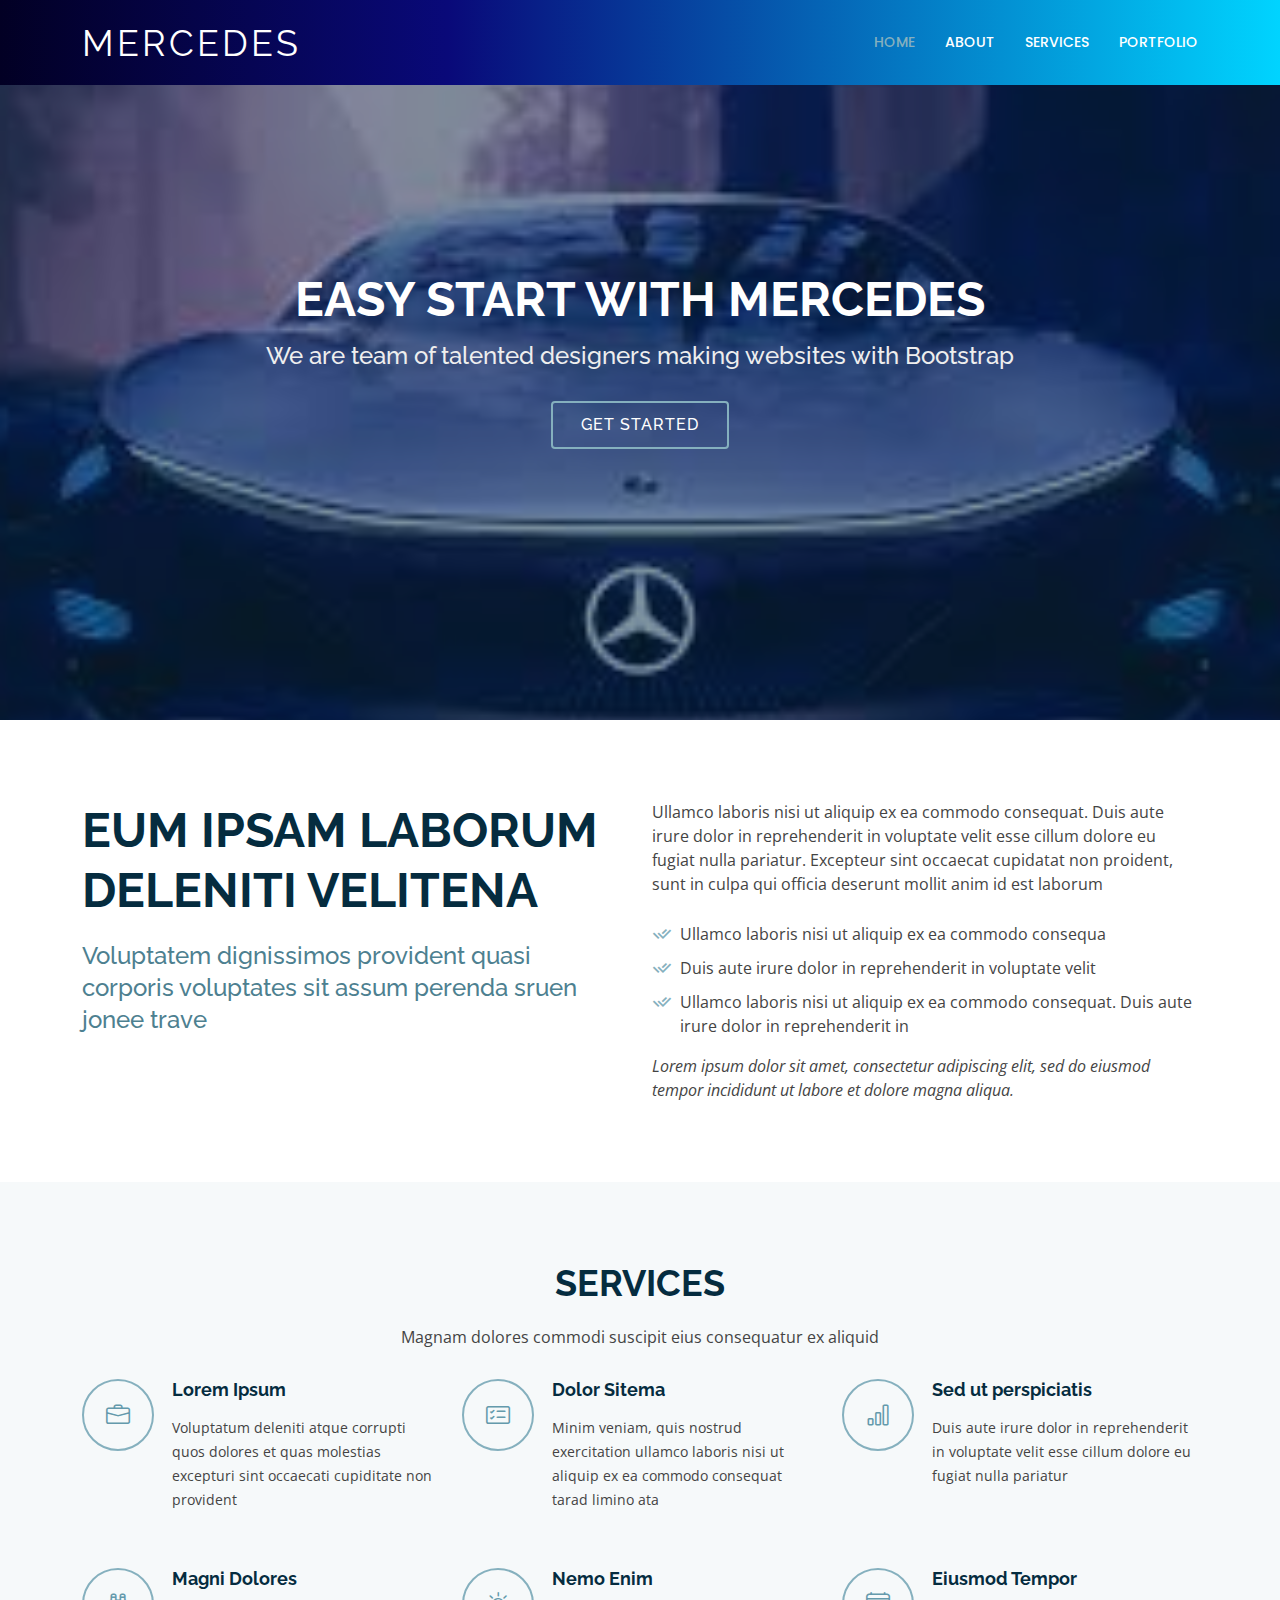
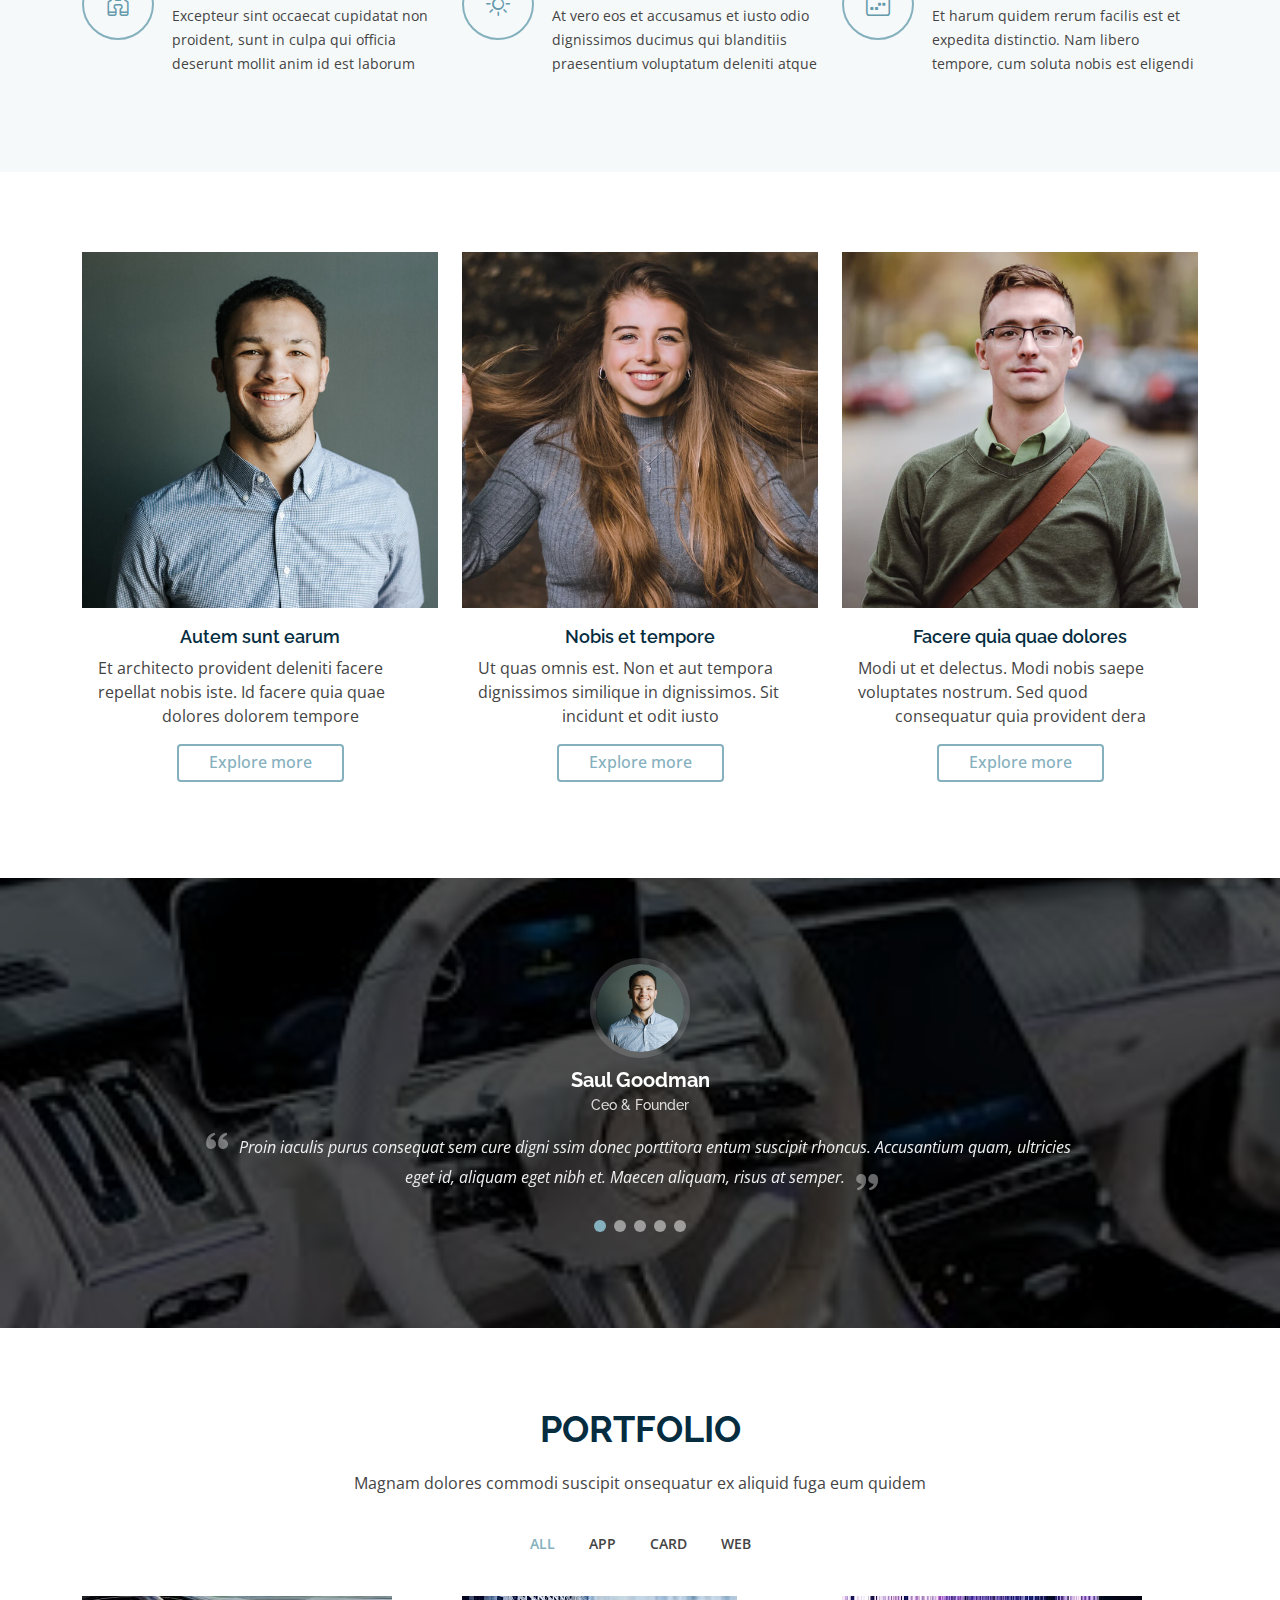
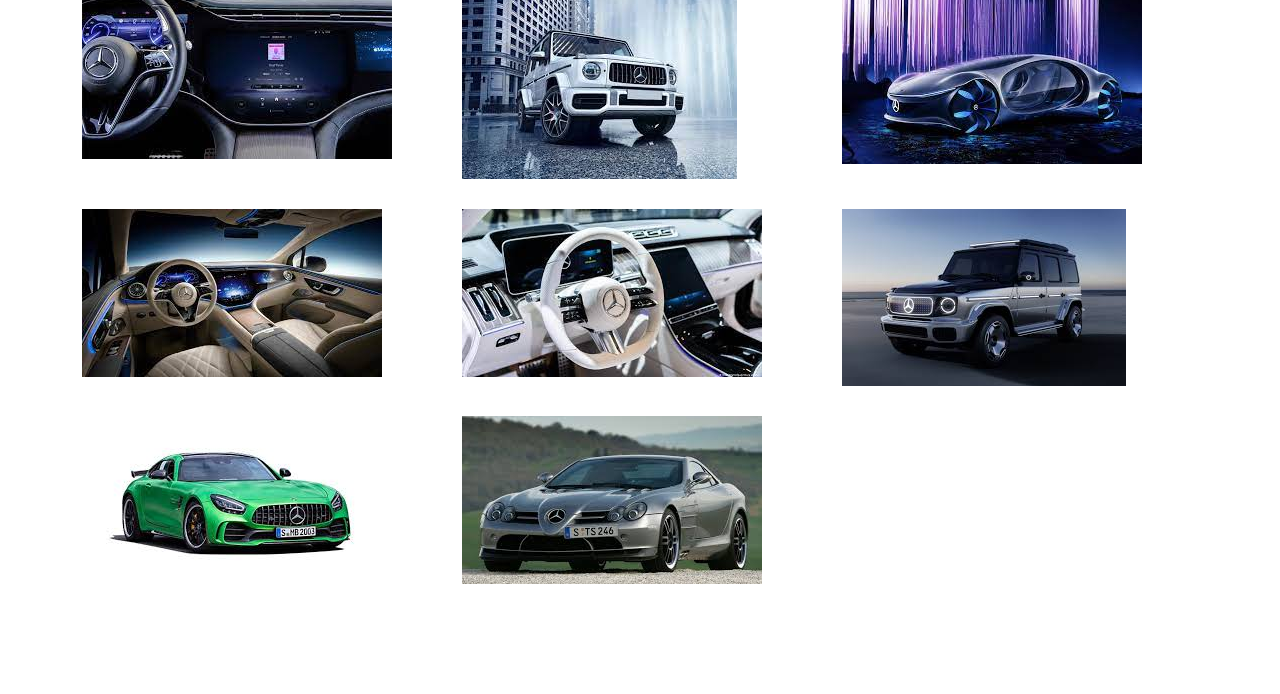
<file: index.html>
<!DOCTYPE html>
<html lang="en">

<head>
  <meta charset="utf-8">
  <meta content="width=device-width, initial-scale=1.0" name="viewport">

  <title>Mercedes</title>
  <meta content="" name="description">
  <meta content="" name="keywords">

  <!-- Favicons -->
  <link href="assets/img/favicon.png" rel="icon">
  <link href="assets/img/apple-touch-icon.png" rel="apple-touch-icon">

  <!-- Google Fonts -->
  <link href="https://fonts.googleapis.com/css?family=Open+Sans:300,300i,400,400i,600,600i,700,700i|Raleway:300,300i,400,400i,500,500i,600,600i,700,700i|Poppins:300,300i,400,400i,500,500i,600,600i,700,700i" rel="stylesheet">

  <!-- Vendor CSS Files -->
  <link href="assets/vendor/bootstrap/css/bootstrap.min.css" rel="stylesheet">
  <link href="assets/vendor/bootstrap-icons/bootstrap-icons.css" rel="stylesheet">
  <link href="assets/vendor/boxicons/css/boxicons.min.css" rel="stylesheet">
  <link href="assets/vendor/glightbox/css/glightbox.min.css" rel="stylesheet">
  <link href="assets/vendor/remixicon/remixicon.css" rel="stylesheet">
  <link href="assets/vendor/swiper/swiper-bundle.min.css" rel="stylesheet">

  <!-- Template Main CSS File -->
  <link href="assets/css/style.css" rel="stylesheet">

  <!-- =======================================================
  * Template Name: Vlava - v4.10.0
  * Template URL: https://bootstrapmade.com/vlava-free-bootstrap-one-page-template/
  * Author: BootstrapMade.com
  * License: https://bootstrapmade.com/license/
  ======================================================== -->
</head>

<body>

  <!-- ======= Header ======= -->
  <header id="header" class="fixed-top d-flex align-items-center header-transparent">
    <div class="container d-flex align-items-center justify-content-between">

      <div class="logo">
        <h1><a href="index.html">MERCEDES</a></h1>
        <!-- Uncomment below if you prefer to use an image logo -->
        <!-- <a href="index.html"><img src="assets/img/logo.png" alt="" class="img-fluid"></a>-->
      </div>

      <nav id="navbar" class="navbar">
        <ul>
          <li><a class="nav-link scrollto active" href="#hero">Home</a></li>
          <li><a class="nav-link scrollto" href="#about">About</a></li>
          <li><a class="nav-link scrollto" href="#services">Services</a></li>
          <li><a class="nav-link scrollto " href="#portfolio">Portfolio</a></li>
      </nav><!-- .navbar -->

    </div>
  </header><!-- End Header -->

  <!-- ======= Hero Section ======= -->
  <section id="hero">
    <div class="hero-container">
      <h1>Easy start with Mercedes</h1>
      <h2>We are team of talented designers making websites with Bootstrap</h2>
      <a href="#about" class="btn-get-started scrollto">Get Started</a>
    </div>
  </section><!-- End Hero -->

  <main id="main">

    <!-- ======= About Section ======= -->
    <section id="about" class="about">
      <div class="container">

        <div class="row content">
          <div class="col-lg-6">
            <h2>Eum ipsam laborum deleniti velitena</h2>
            <h3>Voluptatem dignissimos provident quasi corporis voluptates sit assum perenda sruen jonee trave</h3>
          </div>
          <div class="col-lg-6 pt-4 pt-lg-0">
            <p>
              Ullamco laboris nisi ut aliquip ex ea commodo consequat. Duis aute irure dolor in reprehenderit in voluptate
              velit esse cillum dolore eu fugiat nulla pariatur. Excepteur sint occaecat cupidatat non proident, sunt in
              culpa qui officia deserunt mollit anim id est laborum
            </p>
            <ul>
              <li><i class="ri-check-double-line"></i> Ullamco laboris nisi ut aliquip ex ea commodo consequa</li>
              <li><i class="ri-check-double-line"></i> Duis aute irure dolor in reprehenderit in voluptate velit</li>
              <li><i class="ri-check-double-line"></i> Ullamco laboris nisi ut aliquip ex ea commodo consequat. Duis aute irure dolor in reprehenderit in</li>
            </ul>
            <p class="fst-italic">
              Lorem ipsum dolor sit amet, consectetur adipiscing elit, sed do eiusmod tempor incididunt ut labore et dolore
              magna aliqua.
            </p>
          </div>
        </div>

      </div>
    </section><!-- End About Section -->

    <!-- ======= Services Section ======= -->
    <section id="services" class="services section-bg">
      <div class="container">

        <div class="section-title">
          <h2>Services</h2>
          <p>Magnam dolores commodi suscipit eius consequatur ex aliquid</p>
        </div>

        <div class="row">
          <div class="col-lg-4 col-md-6 icon-box">
            <div class="icon"><i class="bi bi-briefcase"></i></div>
            <h4 class="title"><a href="">Lorem Ipsum</a></h4>
            <p class="description">Voluptatum deleniti atque corrupti quos dolores et quas molestias excepturi sint occaecati cupiditate non provident</p>
          </div>
          <div class="col-lg-4 col-md-6 icon-box">
            <div class="icon"><i class="bi bi-card-checklist"></i></div>
            <h4 class="title"><a href="">Dolor Sitema</a></h4>
            <p class="description">Minim veniam, quis nostrud exercitation ullamco laboris nisi ut aliquip ex ea commodo consequat tarad limino ata</p>
          </div>
          <div class="col-lg-4 col-md-6 icon-box">
            <div class="icon"><i class="bi bi-bar-chart"></i></div>
            <h4 class="title"><a href="">Sed ut perspiciatis</a></h4>
            <p class="description">Duis aute irure dolor in reprehenderit in voluptate velit esse cillum dolore eu fugiat nulla pariatur</p>
          </div>
          <div class="col-lg-4 col-md-6 icon-box">
            <div class="icon"><i class="bi bi-binoculars"></i></div>
            <h4 class="title"><a href="">Magni Dolores</a></h4>
            <p class="description">Excepteur sint occaecat cupidatat non proident, sunt in culpa qui officia deserunt mollit anim id est laborum</p>
          </div>
          <div class="col-lg-4 col-md-6 icon-box">
            <div class="icon"><i class="bi bi-brightness-high"></i></div>
            <h4 class="title"><a href="">Nemo Enim</a></h4>
            <p class="description">At vero eos et accusamus et iusto odio dignissimos ducimus qui blanditiis praesentium voluptatum deleniti atque</p>
          </div>
          <div class="col-lg-4 col-md-6 icon-box">
            <div class="icon"><i class="bi bi-calendar4-week"></i></div>
            <h4 class="title"><a href="">Eiusmod Tempor</a></h4>
            <p class="description">Et harum quidem rerum facilis est et expedita distinctio. Nam libero tempore, cum soluta nobis est eligendi</p>
          </div>
        </div>

      </div>
    </section><!-- End Services Section -->

    <!-- ======= Featured Section ======= -->
    <section id="featured" class="featured">
      <div class="container">

        <div class="row">
          <div class="col-lg-4 col-md-6 d-flex align-items-stretch mb-5 mb-lg-0">
            <div class="card">
              <img src="assets/img/team/team-1.jpg" class="card-img-top" alt="...">
              <div class="card-body">
                <h5 class="card-title"><a href="">Autem sunt earum</a></h5>
                <p class="card-text">Et architecto provident deleniti facere repellat nobis iste. Id facere quia quae dolores dolorem tempore</p>
                <a href="#" class="btn">Explore more</a>
              </div>
            </div>
          </div>
          <div class="col-lg-4 col-md-6 d-flex align-items-stretch mb-5 mb-lg-0">
            <div class="card">
              <img src="assets/img/team/team-2.jpg" class="card-img-top" alt="...">
              <div class="card-body">
                <h5 class="card-title"><a href="">Nobis et tempore</a></h5>
                <p class="card-text">Ut quas omnis est. Non et aut tempora dignissimos similique in dignissimos. Sit incidunt et odit iusto</p>
                <a href="#" class="btn">Explore more</a>
              </div>
            </div>
          </div>
          <div class="col-lg-4 col-md-6 d-flex align-items-stretch mb-5 mb-lg-0">
            <div class="card">
              <img src="assets/img/team/team-3.jpg" class="card-img-top" alt="...">
              <div class="card-body">
                <h5 class="card-title"><a href="">Facere quia quae dolores</a></h5>
                <p class="card-text">Modi ut et delectus. Modi nobis saepe voluptates nostrum. Sed quod consequatur quia provident dera</p>
                <a href="#" class="btn">Explore more</a>
              </div>
            </div>
          </div>
        </div>

      </div>
    </section><!-- End Featured Section -->

    <!-- ======= Testimonials Section ======= -->
    <section id="testimonials" class="testimonials">
      <div class="container position-relative">

        <div class="testimonials-slider swiper" data-aos="fade-up" data-aos-delay="100">
          <div class="swiper-wrapper">

            <div class="swiper-slide">
              <div class="testimonial-item">
                <img src="assets/img/team/team-1.jpg" class="testimonial-img" alt="">
                <h3>Saul Goodman</h3>
                <h4>Ceo &amp; Founder</h4>
                <p>
                  <i class="bx bxs-quote-alt-left quote-icon-left"></i>
                  Proin iaculis purus consequat sem cure digni ssim donec porttitora entum suscipit rhoncus. Accusantium quam, ultricies eget id, aliquam eget nibh et. Maecen aliquam, risus at semper.
                  <i class="bx bxs-quote-alt-right quote-icon-right"></i>
                </p>
              </div>
            </div><!-- End testimonial item -->

            <div class="swiper-slide">
              <div class="testimonial-item">
                <img src="assets/img/team/team-2.jpg" class="testimonial-img" alt="">
                <h3>Sara Wilsson</h3>
                <h4>Designer</h4>
                <p>
                  <i class="bx bxs-quote-alt-left quote-icon-left"></i>
                  Export tempor illum tamen malis malis eram quae irure esse labore quem cillum quid cillum eram malis quorum velit fore eram velit sunt aliqua noster fugiat irure amet legam anim culpa.
                  <i class="bx bxs-quote-alt-right quote-icon-right"></i>
                </p>
              </div>
            </div><!-- End testimonial item -->

            <div class="swiper-slide">
              <div class="testimonial-item">
                <img src="assets/img/team/team-3.jpg" class="testimonial-img" alt="">
                <h3>Jena Karlis</h3>
                <h4>Store Owner</h4>
                <p>
                  <i class="bx bxs-quote-alt-left quote-icon-left"></i>
                  Enim nisi quem export duis labore cillum quae magna enim sint quorum nulla quem veniam duis minim tempor labore quem eram duis noster aute amet eram fore quis sint minim.
                  <i class="bx bxs-quote-alt-right quote-icon-right"></i>
                </p>
              </div>
            </div><!-- End testimonial item -->

            <div class="swiper-slide">
              <div class="testimonial-item">
                <img src="assets/img/team/team-4.jpg" class="testimonial-img" alt="">
                <h3>Matt Brandon</h3>
                <h4>Freelancer</h4>
                <p>
                  <i class="bx bxs-quote-alt-left quote-icon-left"></i>
                  Fugiat enim eram quae cillum dolore dolor amet nulla culpa multos export minim fugiat minim velit minim dolor enim duis veniam ipsum anim magna sunt elit fore quem dolore labore illum veniam.
                  <i class="bx bxs-quote-alt-right quote-icon-right"></i>
                </p>
              </div>
            </div><!-- End testimonial item -->

            <div class="swiper-slide">
              <div class="testimonial-item">
                <img src="assets/img/team/team-5.jpeg" class="testimonial-img" alt="">
                <h3>John Larson</h3>
                <h4>Entrepreneur</h4>
                <p>
                  <i class="bx bxs-quote-alt-left quote-icon-left"></i>
                  Quis quorum aliqua sint quem legam fore sunt eram irure aliqua veniam tempor noster veniam enim culpa labore duis sunt culpa nulla illum cillum fugiat legam esse veniam culpa fore nisi cillum quid.
                  <i class="bx bxs-quote-alt-right quote-icon-right"></i>
                </p>
              </div>
            </div><!-- End testimonial item -->

          </div>
          <div class="swiper-pagination"></div>
        </div>

      </div>
    </section><!-- End Testimonials Section -->

    <!-- ======= Portfolio Section ======= -->
    <section id="portfolio" class="portfolio">
      <div class="container">

        <div class="section-title">
          <h2>Portfolio</h2>
          <p>Magnam dolores commodi suscipit onsequatur ex aliquid fuga eum quidem</p>
        </div>

        <div class="row">
          <div class="col-lg-12 d-flex justify-content-center">
            <ul id="portfolio-flters">
              <li data-filter="*" class="filter-active">All</li>
              <li data-filter=".filter-app">App</li>
              <li data-filter=".filter-card">Card</li>
              <li data-filter=".filter-web">Web</li>
            </ul>
          </div>
        </div>

        <div class="row portfolio-container">

          <div class="col-lg-4 col-md-6 portfolio-item filter-app">
            <img src="assets/img/Mercedes-1.jpeg" class="img-fluid" alt="">
            <div class="portfolio-info">
              <h4>App 1</h4>
              <p>App</p>
              <a href="assets/img/portfolio/portfolio-1.jpg" data-gallery="portfolioGallery" class="portfolio-lightbox preview-link" title="App 1"><i class="bx bx-plus"></i></a>
              <a href="portfolio-details.html" class="details-link" title="More Details"><i class="bx bx-link"></i></a>
            </div>
          </div>

          <div class="col-lg-4 col-md-6 portfolio-item filter-web">
            <img src="assets/img/Mercedes-2.jpeg" class="img-fluid" alt="">
            <div class="portfolio-info">
              <h4>Web 3</h4>
              <p>Web</p>
              <a href="assets/img/portfolio/portfolio-2.jpg" data-gallery="portfolioGallery" class="portfolio-lightbox preview-link" title="Web 3"><i class="bx bx-plus"></i></a>
              <a href="portfolio-details.html" class="details-link" title="More Details"><i class="bx bx-link"></i></a>
            </div>
          </div>

          <div class="col-lg-4 col-md-6 portfolio-item filter-app">
            <img src="assets/img/Mercedes-3.jpeg" class="img-fluid" alt="">
            <div class="portfolio-info">
              <h4>App 2</h4>
              <p>App</p>
              <a href="assets/img/portfolio/portfolio-3.jpg" data-gallery="portfolioGallery" class="portfolio-lightbox preview-link" title="App 2"><i class="bx bx-plus"></i></a>
              <a href="portfolio-details.html" class="details-link" title="More Details"><i class="bx bx-link"></i></a>
            </div>
          </div>

          <div class="col-lg-4 col-md-6 portfolio-item filter-card">
            <img src="assets/img/Mercedes-5.jpeg" class="img-fluid" alt="">
            <div class="portfolio-info">
              <h4>Card 2</h4>
              <p>Card</p>
              <a href="assets/img/portfolio/portfolio-4.jpg" data-gallery="portfolioGallery" class="portfolio-lightbox preview-link" title="Card 2"><i class="bx bx-plus"></i></a>
              <a href="portfolio-details.html" class="details-link" title="More Details"><i class="bx bx-link"></i></a>
            </div>
          </div>

          <div class="col-lg-4 col-md-6 portfolio-item filter-web">
            <img src="assets/img/Mercedes-6.jpeg" class="img-fluid" alt="">
            <div class="portfolio-info">
              <h4>Web 2</h4>
              <p>Web</p>
              <a href="assets/img/portfolio/portfolio-5.jpg" data-gallery="portfolioGallery" class="portfolio-lightbox preview-link" title="Web 2"><i class="bx bx-plus"></i></a>
              <a href="portfolio-details.html" class="details-link" title="More Details"><i class="bx bx-link"></i></a>
            </div>
          </div>

          <div class="col-lg-4 col-md-6 portfolio-item filter-app">
            <img src="assets/img/Mercedes-7.jpeg" class="img-fluid" alt="">
            <div class="portfolio-info">
              <h4>App 3</h4>
              <p>App</p>
              <a href="assets/img/portfolio/portfolio-6.jpg" data-gallery="portfolioGallery" class="portfolio-lightbox preview-link" title="App 3"><i class="bx bx-plus"></i></a>
              <a href="portfolio-details.html" class="details-link" title="More Details"><i class="bx bx-link"></i></a>
            </div>
          </div>

          <div class="col-lg-4 col-md-6 portfolio-item filter-card">
            <img src="assets/img/Mercedes-8.jpeg" class="img-fluid" alt="">
            <div class="portfolio-info">
              <h4>Card 1</h4>
              <p>Card</p>
              <a href="assets/img/portfolio/portfolio-7.jpg" data-gallery="portfolioGallery" class="portfolio-lightbox preview-link" title="Card 1"><i class="bx bx-plus"></i></a>
              <a href="portfolio-details.html" class="details-link" title="More Details"><i class="bx bx-link"></i></a>
            </div>
          </div>

          <div class="col-lg-4 col-md-6 portfolio-item filter-card">
            <img src="assets/img/mercedes-9.jpeg" class="img-fluid" alt="">
            <div class="portfolio-info">
              <h4>Card 3</h4>
              <p>Card</p>
              <a href="assets/img/portfolio/portfolio-8.jpg" data-gallery="portfolioGallery" class="portfolio-lightbox preview-link" title="Card 3"><i class="bx bx-plus"></i></a>
              <a href="portfolio-details.html" class="details-link" title="More Details"><i class="bx bx-link"></i></a>
            </div>
          </div>

        </div>

      </div>
    </section><!-- End Portfolio Section -->

    <!-- ======= Team Section ======= -->
    
  <!-- Vendor JS Files -->
  <script src="assets/vendor/bootstrap/js/bootstrap.bundle.min.js"></script>
  <script src="assets/vendor/glightbox/js/glightbox.min.js"></script>
  <script src="assets/vendor/isotope-layout/isotope.pkgd.min.js"></script>
  <script src="assets/vendor/swiper/swiper-bundle.min.js"></script>
  <script src="assets/vendor/php-email-form/validate.js"></script>

  <!-- Template Main JS File -->
  <script src="assets/js/main.js"></script>

</body>

</html>
</file>
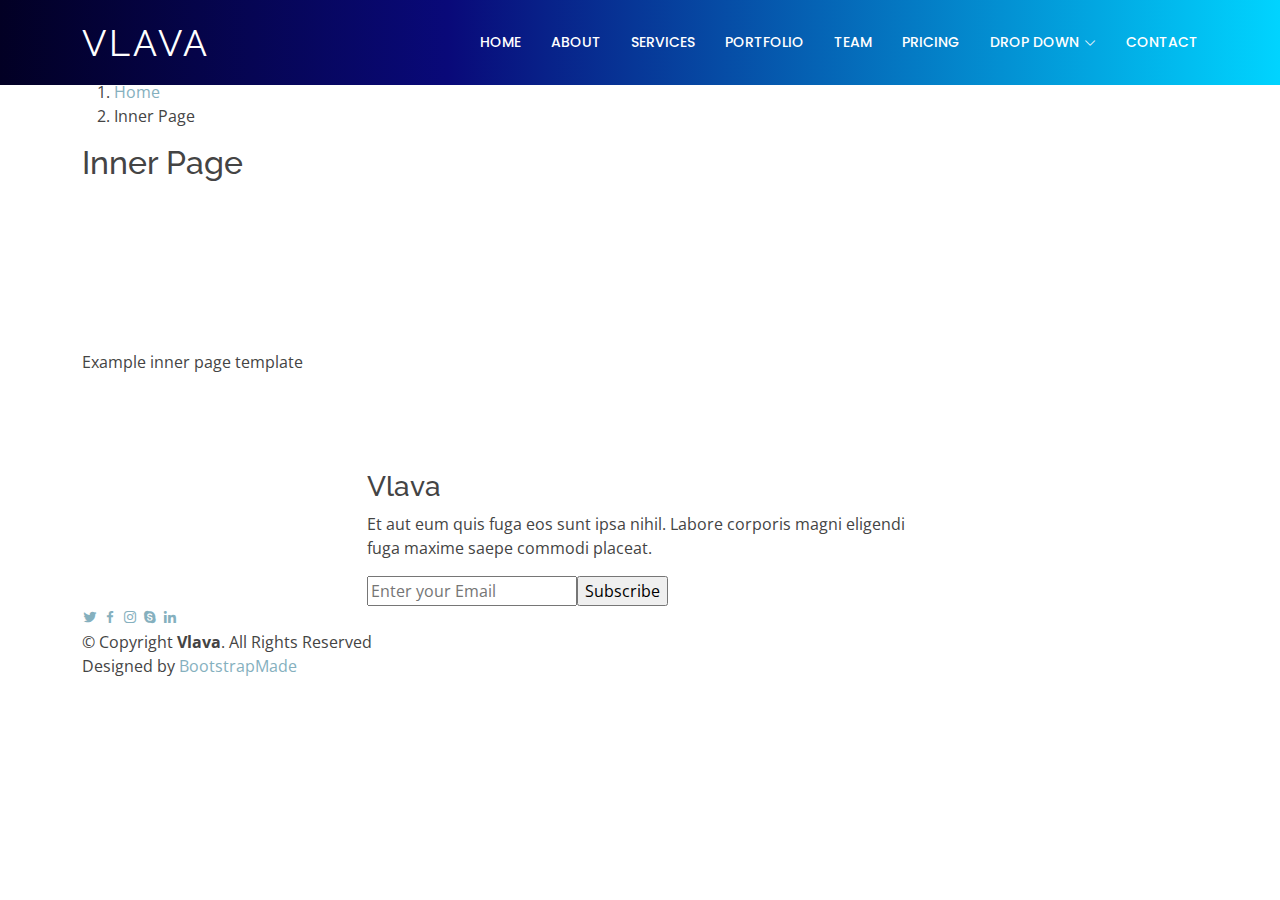
<file: inner-page.html>
<!DOCTYPE html>
<html lang="en">

<head>
  <meta charset="utf-8">
  <meta content="width=device-width, initial-scale=1.0" name="viewport">

  <title>Inner Page - Vlava Bootstrap Template</title>
  <meta content="" name="description">
  <meta content="" name="keywords">

  <!-- Favicons -->
  <link href="assets/img/favicon.png" rel="icon">
  <link href="assets/img/apple-touch-icon.png" rel="apple-touch-icon">

  <!-- Google Fonts -->
  <link href="https://fonts.googleapis.com/css?family=Open+Sans:300,300i,400,400i,600,600i,700,700i|Raleway:300,300i,400,400i,500,500i,600,600i,700,700i|Poppins:300,300i,400,400i,500,500i,600,600i,700,700i" rel="stylesheet">

  <!-- Vendor CSS Files -->
  <link href="assets/vendor/bootstrap/css/bootstrap.min.css" rel="stylesheet">
  <link href="assets/vendor/bootstrap-icons/bootstrap-icons.css" rel="stylesheet">
  <link href="assets/vendor/boxicons/css/boxicons.min.css" rel="stylesheet">
  <link href="assets/vendor/glightbox/css/glightbox.min.css" rel="stylesheet">
  <link href="assets/vendor/remixicon/remixicon.css" rel="stylesheet">
  <link href="assets/vendor/swiper/swiper-bundle.min.css" rel="stylesheet">

  <!-- Template Main CSS File -->
  <link href="assets/css/style.css" rel="stylesheet">

  <!-- =======================================================
  * Template Name: Vlava - v4.10.0
  * Template URL: https://bootstrapmade.com/vlava-free-bootstrap-one-page-template/
  * Author: BootstrapMade.com
  * License: https://bootstrapmade.com/license/
  ======================================================== -->
</head>

<body>

  <!-- ======= Header ======= -->
  <header id="header" class="fixed-top d-flex align-items-center ">
    <div class="container d-flex align-items-center justify-content-between">

      <div class="logo">
        <h1><a href="index.html">Vlava</a></h1>
        <!-- Uncomment below if you prefer to use an image logo -->
        <!-- <a href="index.html"><img src="assets/img/logo.png" alt="" class="img-fluid"></a>-->
      </div>

      <nav id="navbar" class="navbar">
        <ul>
          <li><a class="nav-link scrollto " href="#hero">Home</a></li>
          <li><a class="nav-link scrollto" href="#about">About</a></li>
          <li><a class="nav-link scrollto" href="#services">Services</a></li>
          <li><a class="nav-link scrollto " href="#portfolio">Portfolio</a></li>
          <li><a class="nav-link scrollto" href="#team">Team</a></li>
          <li><a class="nav-link scrollto" href="#pricing">Pricing</a></li>
          <li class="dropdown"><a href="#"><span>Drop Down</span> <i class="bi bi-chevron-down"></i></a>
            <ul>
              <li><a href="#">Drop Down 1</a></li>
              <li class="dropdown"><a href="#"><span>Deep Drop Down</span> <i class="bi bi-chevron-right"></i></a>
                <ul>
                  <li><a href="#">Deep Drop Down 1</a></li>
                  <li><a href="#">Deep Drop Down 2</a></li>
                  <li><a href="#">Deep Drop Down 3</a></li>
                  <li><a href="#">Deep Drop Down 4</a></li>
                  <li><a href="#">Deep Drop Down 5</a></li>
                </ul>
              </li>
              <li><a href="#">Drop Down 2</a></li>
              <li><a href="#">Drop Down 3</a></li>
              <li><a href="#">Drop Down 4</a></li>
            </ul>
          </li>
          <li><a class="nav-link scrollto" href="#contact">Contact</a></li>
        </ul>
        <i class="bi bi-list mobile-nav-toggle"></i>
      </nav><!-- .navbar -->

    </div>
  </header><!-- End Header -->

  <main id="main">

    <!-- ======= Breadcrumbs ======= -->
    <section id="breadcrumbs" class="breadcrumbs">
      <div class="container">

        <ol>
          <li><a href="index.html">Home</a></li>
          <li>Inner Page</li>
        </ol>
        <h2>Inner Page</h2>

      </div>
    </section><!-- End Breadcrumbs -->

    <section class="inner-page">
      <div class="container">
        <p>
          Example inner page template
        </p>
      </div>
    </section>

  </main><!-- End #main -->

  <!-- ======= Footer ======= -->
  <footer id="footer">

    <div class="footer-top">

      <div class="container">

        <div class="row  justify-content-center">
          <div class="col-lg-6">
            <h3>Vlava</h3>
            <p>Et aut eum quis fuga eos sunt ipsa nihil. Labore corporis magni eligendi fuga maxime saepe commodi placeat.</p>
          </div>
        </div>

        <div class="row footer-newsletter justify-content-center">
          <div class="col-lg-6">
            <form action="" method="post">
              <input type="email" name="email" placeholder="Enter your Email"><input type="submit" value="Subscribe">
            </form>
          </div>
        </div>

        <div class="social-links">
          <a href="#" class="twitter"><i class="bx bxl-twitter"></i></a>
          <a href="#" class="facebook"><i class="bx bxl-facebook"></i></a>
          <a href="#" class="instagram"><i class="bx bxl-instagram"></i></a>
          <a href="#" class="google-plus"><i class="bx bxl-skype"></i></a>
          <a href="#" class="linkedin"><i class="bx bxl-linkedin"></i></a>
        </div>

      </div>
    </div>

    <div class="container footer-bottom clearfix">
      <div class="copyright">
        &copy; Copyright <strong><span>Vlava</span></strong>. All Rights Reserved
      </div>
      <div class="credits">
        <!-- All the links in the footer should remain intact. -->
        <!-- You can delete the links only if you purchased the pro version. -->
        <!-- Licensing information: https://bootstrapmade.com/license/ -->
        <!-- Purchase the pro version with working PHP/AJAX contact form: https://bootstrapmade.com/vlava-free-bootstrap-one-page-template/ -->
        Designed by <a href="https://bootstrapmade.com/">BootstrapMade</a>
      </div>
    </div>
  </footer><!-- End Footer -->

  <a href="#" class="back-to-top d-flex align-items-center justify-content-center"><i class="bi bi-arrow-up-short"></i></a>

  <!-- Vendor JS Files -->
  <script src="assets/vendor/bootstrap/js/bootstrap.bundle.min.js"></script>
  <script src="assets/vendor/glightbox/js/glightbox.min.js"></script>
  <script src="assets/vendor/isotope-layout/isotope.pkgd.min.js"></script>
  <script src="assets/vendor/swiper/swiper-bundle.min.js"></script>
  <script src="assets/vendor/php-email-form/validate.js"></script>

  <!-- Template Main JS File -->
  <script src="assets/js/main.js"></script>

</body>

</html>
</file>
<file: assets/css/style.css>
/**
* Template Name: Vlava - v4.10.0
* Template URL: https://bootstrapmade.com/vlava-free-bootstrap-one-page-template/
* Author: BootstrapMade.com
* License: https://bootstrapmade.com/license/
*/

/*--------------------------------------------------------------
# General
--------------------------------------------------------------*/
body {
  font-family: "Open Sans", sans-serif;
  color: #444444;
}

a {
  color: #85b0be;
  text-decoration: none;
}

a:hover {
  color: #a6c6d0;
  text-decoration: none;
}

h1,
h2,
h3,
h4,
h5,
h6 {
  font-family: "Raleway", sans-serif;
}

/*--------------------------------------------------------------
# Back to top button
--------------------------------------------------------------*/
.back-to-top {
  position: fixed;
  visibility: hidden;
  opacity: 0;
  right: 15px;
  bottom: 15px;
  z-index: 996;
  background: #85b0be;
  width: 40px;
  height: 40px;
  border-radius: 4px;
  transition: all 0.4s;
}

.back-to-top i {
  font-size: 28px;
  color: #fff;
  line-height: 0;
}

.back-to-top:hover {
  background: #a0c1cc;
  color: #fff;
}

.back-to-top.active {
  visibility: visible;
  opacity: 1;
}

/*--------------------------------------------------------------
# Header
--------------------------------------------------------------*/
#header {
  z-index: 997;
  transition: all 0.5s;
  background: rgb(2,0,36);
background: linear-gradient(90deg, rgba(2,0,36,1) 0%, rgba(9,9,121,1) 35%, rgba(0,212,255,1) 100%);
  padding: 22px 0;
}




#header .logo h1 {
  font-size: 36px;
  margin: 0;
  padding: 0;
  line-height: 1;
  font-weight: 400;
  letter-spacing: 3px;
  text-transform: uppercase;
}

#header .logo h1 a,
#header .logo h1 a:hover {
  color: #fff;
  text-decoration: none;
}

#header .logo img {
  padding: 0;
  margin: 0;
  max-height: 40px;
}

@media (max-width: 768px) {
  #header .logo h1 {
    font-size: 28px;
  }
}

/*--------------------------------------------------------------
# Navigation Menu
--------------------------------------------------------------*/
/**
* Desktop Navigation 
*/
.navbar {
  padding: 0;
}

.navbar ul {
  margin: 0;
  padding: 0;
  display: flex;
  list-style: none;
  align-items: center;
}

.navbar li {
  position: relative;
}

.navbar a,
.navbar a:focus {
  display: flex;
  align-items: center;
  justify-content: space-between;
  padding: 10px 0 10px 30px;
  font-family: "Poppins", sans-serif;
  font-size: 14px;
  font-weight: 500;
  color: #fff;
  white-space: nowrap;
  text-transform: uppercase;
  transition: 0.3s;
}

.navbar a i,
.navbar a:focus i {
  font-size: 12px;
  line-height: 0;
  margin-left: 5px;
}

.navbar a:hover,
.navbar .active,
.navbar .active:focus,
.navbar li:hover>a {
  color: #85b0be;
}

.navbar .dropdown ul {
  display: block;
  position: absolute;
  left: 14px;
  top: calc(100% + 30px);
  margin: 0;
  padding: 10px 0;
  z-index: 99;
  opacity: 0;
  visibility: hidden;
  background: #fff;
  box-shadow: 0px 0px 30px rgba(127, 137, 161, 0.25);
  transition: 0.3s;
}

.navbar .dropdown ul li {
  min-width: 200px;
}

.navbar .dropdown ul a {
  padding: 10px 20px;
  font-size: 14px;
  text-transform: none;
  font-weight: 500;
  color: #3b626f;
}

.navbar .dropdown ul a i {
  font-size: 12px;
}

.navbar .dropdown ul a:hover,
.navbar .dropdown ul .active:hover,
.navbar .dropdown ul li:hover>a {
  color: #85b0be;
}

.navbar .dropdown:hover>ul {
  opacity: 1;
  top: 100%;
  visibility: visible;
}

.navbar .dropdown .dropdown ul {
  top: 0;
  left: calc(100% - 30px);
  visibility: hidden;
}

.navbar .dropdown .dropdown:hover>ul {
  opacity: 1;
  top: 0;
  left: 100%;
  visibility: visible;
}

@media (max-width: 1366px) {
  .navbar .dropdown .dropdown ul {
    left: -90%;
  }

  .navbar .dropdown .dropdown:hover>ul {
    left: -100%;
  }
}

/**
* Mobile Navigation 
*/
.mobile-nav-toggle {
  color: #fff;
  font-size: 28px;
  cursor: pointer;
  display: none;
  line-height: 0;
  transition: 0.5s;
}

@media (max-width: 991px) {
  .mobile-nav-toggle {
    display: block;
  }

  .navbar ul {
    display: none;
  }
}

.navbar-mobile {
  position: fixed;
  overflow: hidden;
  top: 0;
  right: 0;
  left: 0;
  bottom: 0;
  background: rgba(1, 11, 16, 0.9);
  transition: 0.3s;
  z-index: 999;
}

.navbar-mobile .mobile-nav-toggle {
  position: absolute;
  top: 15px;
  right: 15px;
}

.navbar-mobile ul {
  display: block;
  position: absolute;
  top: 55px;
  right: 15px;
  bottom: 15px;
  left: 15px;
  padding: 10px 0;
  background-color: #fff;
  overflow-y: auto;
  transition: 0.3s;
}

.navbar-mobile a,
.navbar-mobile a:focus {
  padding: 10px 20px;
  font-size: 15px;
  color: #052c3f;
}

.navbar-mobile a:hover,
.navbar-mobile .active,
.navbar-mobile li:hover>a {
  color: #85b0be;
}

.navbar-mobile .getstarted,
.navbar-mobile .getstarted:focus {
  margin: 15px;
}

.navbar-mobile .dropdown ul {
  position: static;
  display: none;
  margin: 10px 20px;
  padding: 10px 0;
  z-index: 99;
  opacity: 1;
  visibility: visible;
  background: #fff;
  box-shadow: 0px 0px 30px rgba(127, 137, 161, 0.25);
}

.navbar-mobile .dropdown ul li {
  min-width: 200px;
}

.navbar-mobile .dropdown ul a {
  padding: 10px 20px;
}

.navbar-mobile .dropdown ul a i {
  font-size: 12px;
}

.navbar-mobile .dropdown ul a:hover,
.navbar-mobile .dropdown ul .active:hover,
.navbar-mobile .dropdown ul li:hover>a {
  color: #85b0be;
}

.navbar-mobile .dropdown>.dropdown-active {
  display: block;
}

/*--------------------------------------------------------------
# Hero Section
--------------------------------------------------------------*/
#hero {
  width: 100%;
  height: 80vh;
  background: url("../img/Mercedes-main.jpeg") top center;
  background-size: cover;
  position: relative;
}

#hero:before {
  content: "";
  background: rgba(5, 44, 63, 0.5);
  position: absolute;
  bottom: 0;
  top: 0;
  left: 0;
  right: 0;
}

#hero .hero-container {
  position: absolute;
  bottom: 0;
  top: 0;
  left: 0;
  right: 0;
  display: flex;
  justify-content: center;
  align-items: center;
  flex-direction: column;
  text-align: center;
  padding: 0 15px;
}

#hero h1 {
  margin: 0 0 15px 0;
  font-size: 48px;
  font-weight: 700;
  line-height: 56px;
  text-transform: uppercase;
  color: #fff;
}

#hero h2 {
  color: #eee;
  margin-bottom: 30px;
  font-size: 24px;
}

#hero .btn-get-started {
  font-family: "Raleway", sans-serif;
  text-transform: uppercase;
  font-weight: 500;
  font-size: 16px;
  letter-spacing: 1px;
  display: inline-block;
  padding: 10px 28px;
  border-radius: 4px;
  transition: 0.5s;
  border: 2px solid #85b0be;
  color: #fff;
}

#hero .btn-get-started:hover {
  background: #85b0be;
  border: 2px solid #85b0be;
}

@media (min-width: 1024px) {
  #hero {
    background-attachment: fixed;
  }
}

@media (max-width: 768px) {
  #hero h1 {
    font-size: 28px;
    line-height: 36px;
  }

  #hero h2 {
    font-size: 18px;
    line-height: 24px;
    margin-bottom: 30px;
  }
}

/*--------------------------------------------------------------
# Sections General
--------------------------------------------------------------*/
section {
  padding: 80px 0;
  overflow: hidden;
}

.section-bg {
  background-color: #f6f9fa;
}

.section-title {
  text-align: center;
  padding-bottom: 30px;
}

.section-title h2 {
  font-size: 36px;
  font-weight: 700;
  text-transform: uppercase;
  margin-bottom: 20px;
  padding-bottom: 0;
  color: #052c3f;
}

.section-title p {
  margin-bottom: 0;
}

/*--------------------------------------------------------------
# About
--------------------------------------------------------------*/
.about .content h2 {
  font-weight: 700;
  font-size: 48px;
  line-height: 60px;
  margin-bottom: 20px;
  text-transform: uppercase;
  color: #052c3f;
}

.about .content h3 {
  font-weight: 500;
  line-height: 32px;
  font-size: 24px;
  color: #4d8090;
}

.about .content ul {
  list-style: none;
  padding: 0;
}

.about .content ul li {
  padding: 10px 0 0 28px;
  position: relative;
}

.about .content ul i {
  left: 0;
  top: 7px;
  position: absolute;
  font-size: 20px;
  color: #85b0be;
}

.about .content p:last-child {
  margin-bottom: 0;
}

/*--------------------------------------------------------------
# Services
--------------------------------------------------------------*/
.services {
  padding-bottom: 40px;
}

.services .icon-box {
  margin-bottom: 40px;
}

.services .icon {
  float: left;
  display: flex;
  align-items: center;
  justify-content: center;
  width: 72px;
  height: 72px;
  border-radius: 50%;
  transition: 0.5s;
  border: 2px solid #85b0be;
}

.services .icon i {
  color: #649aac;
  font-size: 24px;
  line-height: 0;
}

.services .title {
  margin-left: 90px;
  font-weight: 700;
  margin-bottom: 15px;
  font-size: 18px;
}

.services .title a {
  color: #052c3f;
  transition: 0.3s;
}

.services .description {
  margin-left: 90px;
  line-height: 24px;
  font-size: 14px;
}

.services .icon-box:hover .icon {
  background: #85b0be;
}

.services .icon-box:hover .icon i {
  color: #fff;
}

.services .icon-box:hover .title a {
  color: #85b0be;
}

/*--------------------------------------------------------------
# Featured
--------------------------------------------------------------*/
.featured img {
  border-radius: 0;
}

.featured .card {
  border: 0;
  text-align: ceneter;
}

.featured .card-body {
  -moz-text-align-last: center;
  text-align-last: center;
}

.featured .card-title a {
  font-weight: 600;
  font-size: 18px;
  color: #052c3f;
}

.featured .btn {
  border-radius: 4px;
  padding: 4px 30px 6px 30px;
  border: 2px solid #85b0be;
  color: #85b0be;
  font-weight: 500;
}

.featured .btn:hover {
  background-color: #85b0be;
  color: #fff;
}

/*--------------------------------------------------------------
# Testimonials
--------------------------------------------------------------*/
.testimonials {
  padding: 80px 0;
  background: url("../img/Mercedes-6.jpeg") no-repeat;
  background-position: center center;
  background-size: cover;
  position: relative;
}

.testimonials::before {
  content: "";
  position: absolute;
  left: 0;
  right: 0;
  top: 0;
  bottom: 0;
  background: rgba(0, 0, 0, 0.7);
}

.testimonials .section-header {
  margin-bottom: 40px;
}

.testimonials .testimonials-carousel,
.testimonials .testimonials-slider {
  overflow: hidden;
}

.testimonials .testimonial-item {
  text-align: center;
  color: #fff;
}

.testimonials .testimonial-item .testimonial-img {
  width: 100px;
  border-radius: 50%;
  border: 6px solid rgba(255, 255, 255, 0.15);
  margin: 0 auto;
}

.testimonials .testimonial-item h3 {
  font-size: 20px;
  font-weight: bold;
  margin: 10px 0 5px 0;
  color: #fff;
}

.testimonials .testimonial-item h4 {
  font-size: 14px;
  color: #ddd;
  margin: 0 0 15px 0;
}

.testimonials .testimonial-item .quote-icon-left,
.testimonials .testimonial-item .quote-icon-right {
  color: rgba(255, 255, 255, 0.4);
  font-size: 26px;
}

.testimonials .testimonial-item .quote-icon-left {
  display: inline-block;
  left: -5px;
  position: relative;
}

.testimonials .testimonial-item .quote-icon-right {
  display: inline-block;
  right: -5px;
  position: relative;
  top: 10px;
}

.testimonials .testimonial-item p {
  font-style: italic;
  margin: 0 auto 15px auto;
  color: #eee;
}

.testimonials .swiper-pagination {
  margin-top: 20px;
  position: relative;
}

.testimonials .swiper-pagination .swiper-pagination-bullet {
  width: 12px;
  height: 12px;
  background-color: rgba(255, 255, 255, 0.5);
  opacity: 1;
}

.testimonials .swiper-pagination .swiper-pagination-bullet-active {
  background-color: #85b0be;
}

@media (min-width: 992px) {
  .testimonials .testimonial-item p {
    width: 80%;
  }
}

/*--------------------------------------------------------------
# Portfolio
--------------------------------------------------------------*/
.portfolio #portfolio-flters {
  padding: 0;
  margin: 0 auto 25px auto;
  list-style: none;
  text-align: center;
  background: white;
  border-radius: 50px;
  padding: 2px 15px;
}

.portfolio #portfolio-flters li {
  cursor: pointer;
  display: inline-block;
  padding: 10px 15px 8px 15px;
  font-size: 14px;
  font-weight: 600;
  line-height: 1;
  text-transform: uppercase;
  color: #444444;
  margin-bottom: 10px;
  transition: all 0.3s ease-in-out;
}

.portfolio #portfolio-flters li:hover,
.portfolio #portfolio-flters li.filter-active {
  color: #85b0be;
}

.portfolio #portfolio-flters li:last-child {
  margin-right: 0;
}

.portfolio .portfolio-item {
  margin-bottom: 30px;
}

.portfolio .portfolio-item .portfolio-info {
  opacity: 0;
  position: absolute;
  left: 30px;
  right: 30px;
  bottom: 0;
  z-index: 3;
  transition: all ease-in-out 0.3s;
  background: rgba(255, 255, 255, 0.9);
  padding: 15px;
}

.portfolio .portfolio-item .portfolio-info h4 {
  font-size: 18px;
  color: #fff;
  font-weight: 600;
  color: #052c3f;
}

.portfolio .portfolio-item .portfolio-info p {
  color: #0d6e9e;
  font-size: 14px;
  margin-bottom: 0;
}

.portfolio .portfolio-item .portfolio-info .preview-link,
.portfolio .portfolio-item .portfolio-info .details-link {
  position: absolute;
  right: 40px;
  font-size: 24px;
  top: calc(50% - 18px);
  color: #094d6e;
}

.portfolio .portfolio-item .portfolio-info .preview-link:hover,
.portfolio .portfolio-item .portfolio-info .details-link:hover {
  color: #85b0be;
}

.portfolio .portfolio-item .portfolio-info .details-link {
  right: 10px;
}

.portfolio .portfolio-item .portfolio-links {
  opacity: 0;
  left: 0;
  right: 0;
  text-align: center;
  z-index: 3;
  position: absolute;
  transition: all ease-in-out 0.3s;
}

.portfolio .portfolio-item .portfolio-links a {
  color: #fff;
  margin: 0 2px;
  font-size: 28px;
  display: inline-block;
  transition: 0.3s;
}

.portfolio .portfolio-item .portfolio-links a:hover {
  color: #c8dbe1;
}

.portfolio .portfolio-item:hover .portfolio-info {
  opacity: 1;
  bottom: 20px;
}

/*--------------------------------------------------------------
# Portfolio Details
--------------------------------------------------------------*/
.portfolio-details {
  padding-top: 40px;
}

.portfolio-details .portfolio-details-slider img {
  width: 100%;
}

.portfolio-details .portfolio-details-slider .swiper-pagination {
  margin-top: 20px;
  position: relative;
}

.portfolio-details .portfolio-details-slider .swiper-pagination .swiper-pagination-bullet {
  width: 12px;
  height: 12px;
  background-color: #fff;
  opacity: 1;
  border: 1px solid #85b0be;
}

.portfolio-details .portfolio-details-slider .swiper-pagination .swiper-pagination-bullet-active {
  background-color: #85b0be;
}

.portfolio-details .portfolio-info {
  padding: 30px;
  box-shadow: 0px 0 30px rgba(5, 44, 63, 0.08);
}

.portfolio-details .portfolio-info h3 {
  font-size: 22px;
  font-weight: 700;
  margin-bottom: 20px;
  padding-bottom: 20px;
  border-bottom: 1px solid #eee;
}

.portfolio-details .portfolio-info ul {
  list-style: none;
  padding: 0;
  font-size: 15px;
}

.portfolio-details .portfolio-info ul li+li {
  margin-top: 10px;
}

.portfolio-details .portfolio-description {
  padding-top: 30px;
}

.portfolio-details .portfolio-description h2 {
  font-size: 26px;
  font-weight: 700;
  margin-bottom: 20px;
}

.portfolio-details .portfolio-description p {
  padding: 0;
}

/*--------------------------------------------------------------
# Team
--------------------------------------------------------------*/
.team .member {
  margin-bottom: 20px;
  overflow: hidden;
  text-align: center;
  border-radius: 5px;
  background: #fff;
  box-shadow: 0px 2px 15px rgba(0, 0, 0, 0.1);
}

.team .member .member-img {
  position: relative;
  overflow: hidden;
}

.team .member .social {
  position: absolute;
  left: 0;
  bottom: 0;
  right: 0;
  height: 40px;
  opacity: 0;
  transition: ease-in-out 0.3s;
  background: rgba(255, 255, 255, 0.85);
  display: flex;
  align-items: center;
  justify-content: center;
}
</file>
